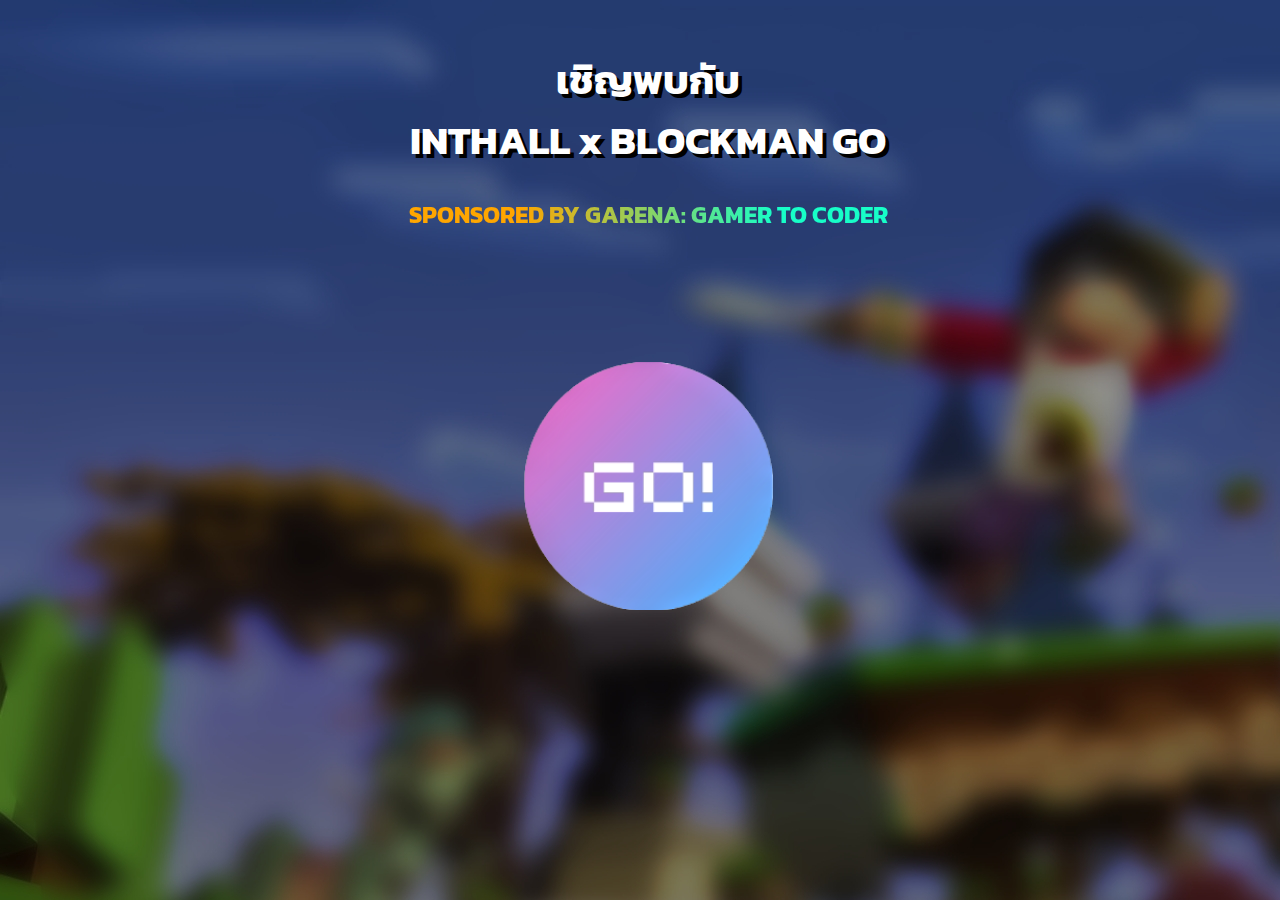
<file: index.html>
<html>
    <head>
        <meta charset="UTF-8">
        <meta http-equiv="X-UA-Compatible" content="IE=edge">
        <meta name="viewport" content="width=device-width, initial-scale=1.0">
        <title>INTHALL x BLOCKMAN GO</title>
        <link rel="shortcut icon" type="image/jpg" href="./image/icon.png"/>
        <link rel="stylesheet" href="./css/go.css">
        <!--สำหรับFont-->
        <link rel="preconnect" href="https://fonts.googleapis.com">
        <link rel="preconnect" href="https://fonts.gstatic.com" crossorigin>
        <link href="https://fonts.googleapis.com/css2?family=Kanit:wght@300&display=swap" rel="stylesheet">
    </head>
    <body>
        <div class="container">
            <h1>เชิญพบกับ<br>
            INTHALL x BLOCKMAN GO</h1>
            <h2>Sponsored by Garena: Gamer To Coder</h2>
            <div class="container2"> 
                <a href="Blockpop.html"><img src="./image/go.png" alt="Go" style="width:250px;"></a>
            </div>
        </div>
    </body>
</html>
</file>
<file: css/go.css>
body{
    background-image: url(./go.jpg);
    width: 100%;
    font-family: 'Kanit', sans-serif;
}


.container{
    text-align: center;
}

.container2{
    margin-top: 130px;
}

h1{
    margin-top: 50px;
    font-size: 40px;
    color: white;
    text-shadow: 4px 4px black;
}

h2{
    text-transform: uppercase;
	background: linear-gradient(to right, #ffa600 40%, #17fec8 60%);
	-webkit-background-clip: text;
	-webkit-text-fill-color: transparent;
}

img:hover {-webkit-filter: drop-shadow(0px 0px 50px rgb(100, 255, 255)); }
</file>
